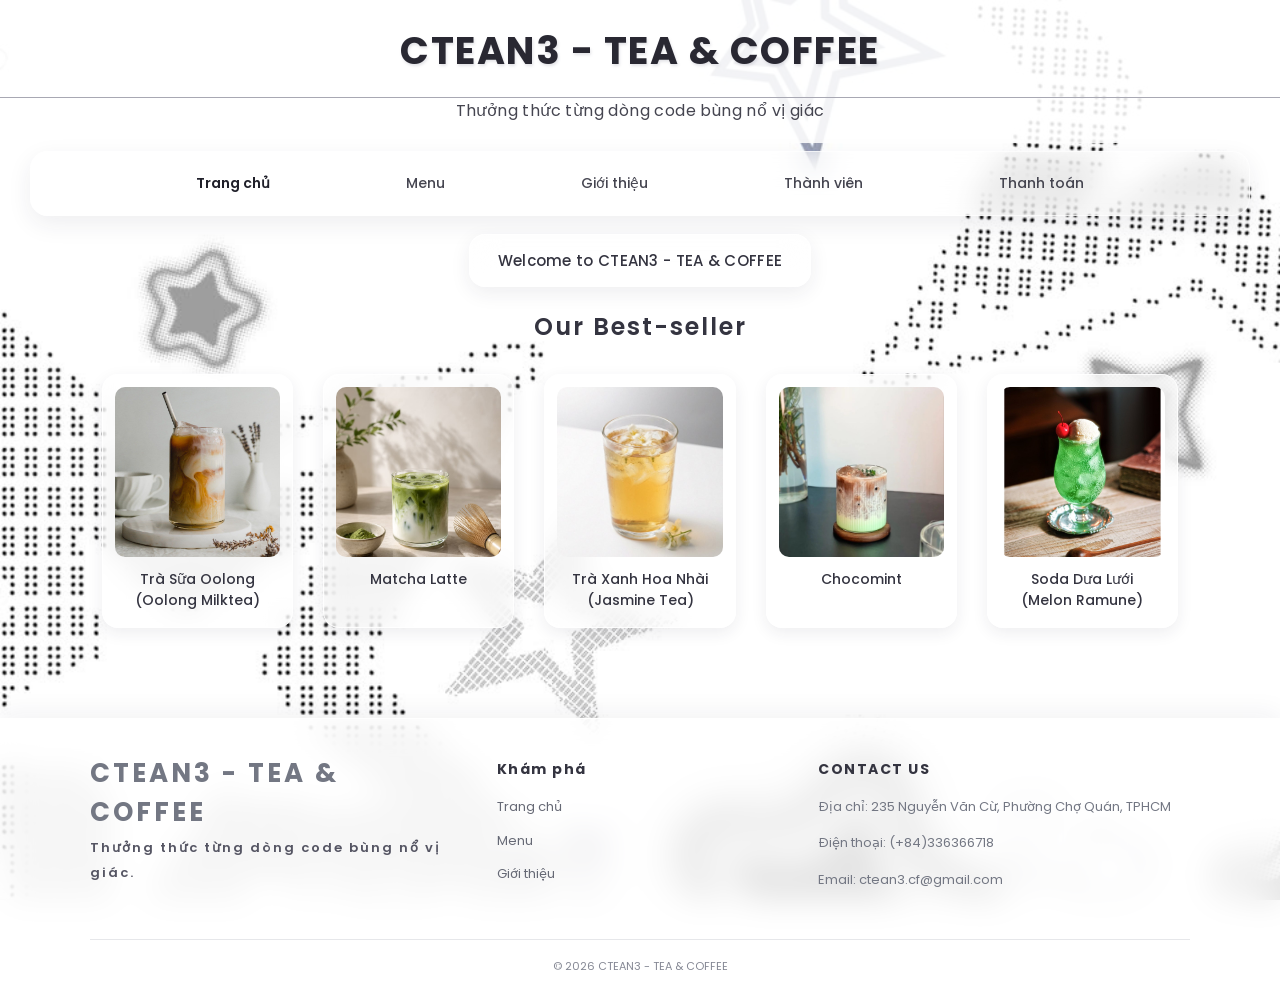
<file: index.html>
<!DOCTYPE html>
<html lang="vi">
<head>
    <meta charset="UTF-8">
	<meta name="viewport" content="width=device-width, initial-scale=1.0">
    <title>CTEAN3 - TEA & COFFEE</title>
	<link rel="preconnect" href="https://fonts.googleapis.com">
	<link rel="preconnect" href="https://fonts.gstatic.com" crossorigin>
	<link href="https://fonts.googleapis.com/css2?family=Poppins:wght@400;500;600;700&display=swap" rel="stylesheet">
    <link rel="stylesheet" href="style.css">
</head>
<body>

    <h1 class="logo">CTEAN3 - TEA & COFFEE</h1>
    <h2>Thưởng thức từng dòng code bùng nổ vị giác</h2>
 <nav class="navbar">
        <a href="index.html" class="active">Trang chủ</a>
        <a href="menu.html">Menu</a>
        <a href="gioithieu.html">Giới thiệu</a>
        <a href="thanhvien.html">Thành viên</a>
        <a href="thanhtoan.html">Thanh toán</a>
    </nav>
    <p class="welcome">Welcome to CTEAN3 - TEA & COFFEE</p>

   <h2 class="section-title">Our Best-seller</h2>

<div class="product-list">

    <div class="product-card">
        <img src="oolong.jpg" alt="Trà Sữa Oolong (Oolong Milk Tea)">
        <h3>Trà Sữa Oolong <br>(Oolong Milktea)</br></h3>
    </div>
	
	<div class="product-card">
    <img class="matcha-img" src="matcha.jpg" alt="Matcha Latte">
    <h3>Matcha Latte</h3>
	</div>

    <div class="product-card">
        <img src="hoanhai.jpg" alt="Trà Xanh Hoa Nhài (Jasmine Tea)">
        <h3>Trà Xanh Hoa Nhài <br>(Jasmine Tea)</br></h3>
    </div>
	
	<div class="product-card">
        <img src="chocomint.jpg" alt="Chocomint">
        <h3>Chocomint</h3>
    </div>
	
	<div class="product-card">
        <img src="ramune.jpg" alt="Soda Dưa Lưới (Melon Ramune)">
        <h3>Soda Dưa Lưới<br>(Melon Ramune)</br></h3>
    </div>
</div>

<footer class="footer">
    <div class="footer-content">

        <div class="footer-brand">
            <h2>CTEAN3 - TEA & COFFEE</h2>
            <p>Thưởng thức từng dòng code bùng nổ vị giác.</p>
        </div>

        <div class="footer-links">
            <h3>Khám phá</h3>
            <a href="index.html">Trang chủ</a>
            <a href="menu.html">Menu</a>
            <a href="gioithieu.html">Giới thiệu</a>
        </div>

        <div class="footer-contact">
            <h3>CONTACT US</h3>
            <p>Địa chỉ: 235 Nguyễn Văn Cừ, Phường Chợ Quán, TPHCM</p>
            <p>Điện thoại: (+84)336366718</p>
            <p>Email: ctean3.cf@gmail.com</p>
        </div>

    </div>

    <div class="footer-bottom">
        © 2026 CTEAN3 - TEA & COFFEE
    </div>
</footer>
</body>
</html>
</file>
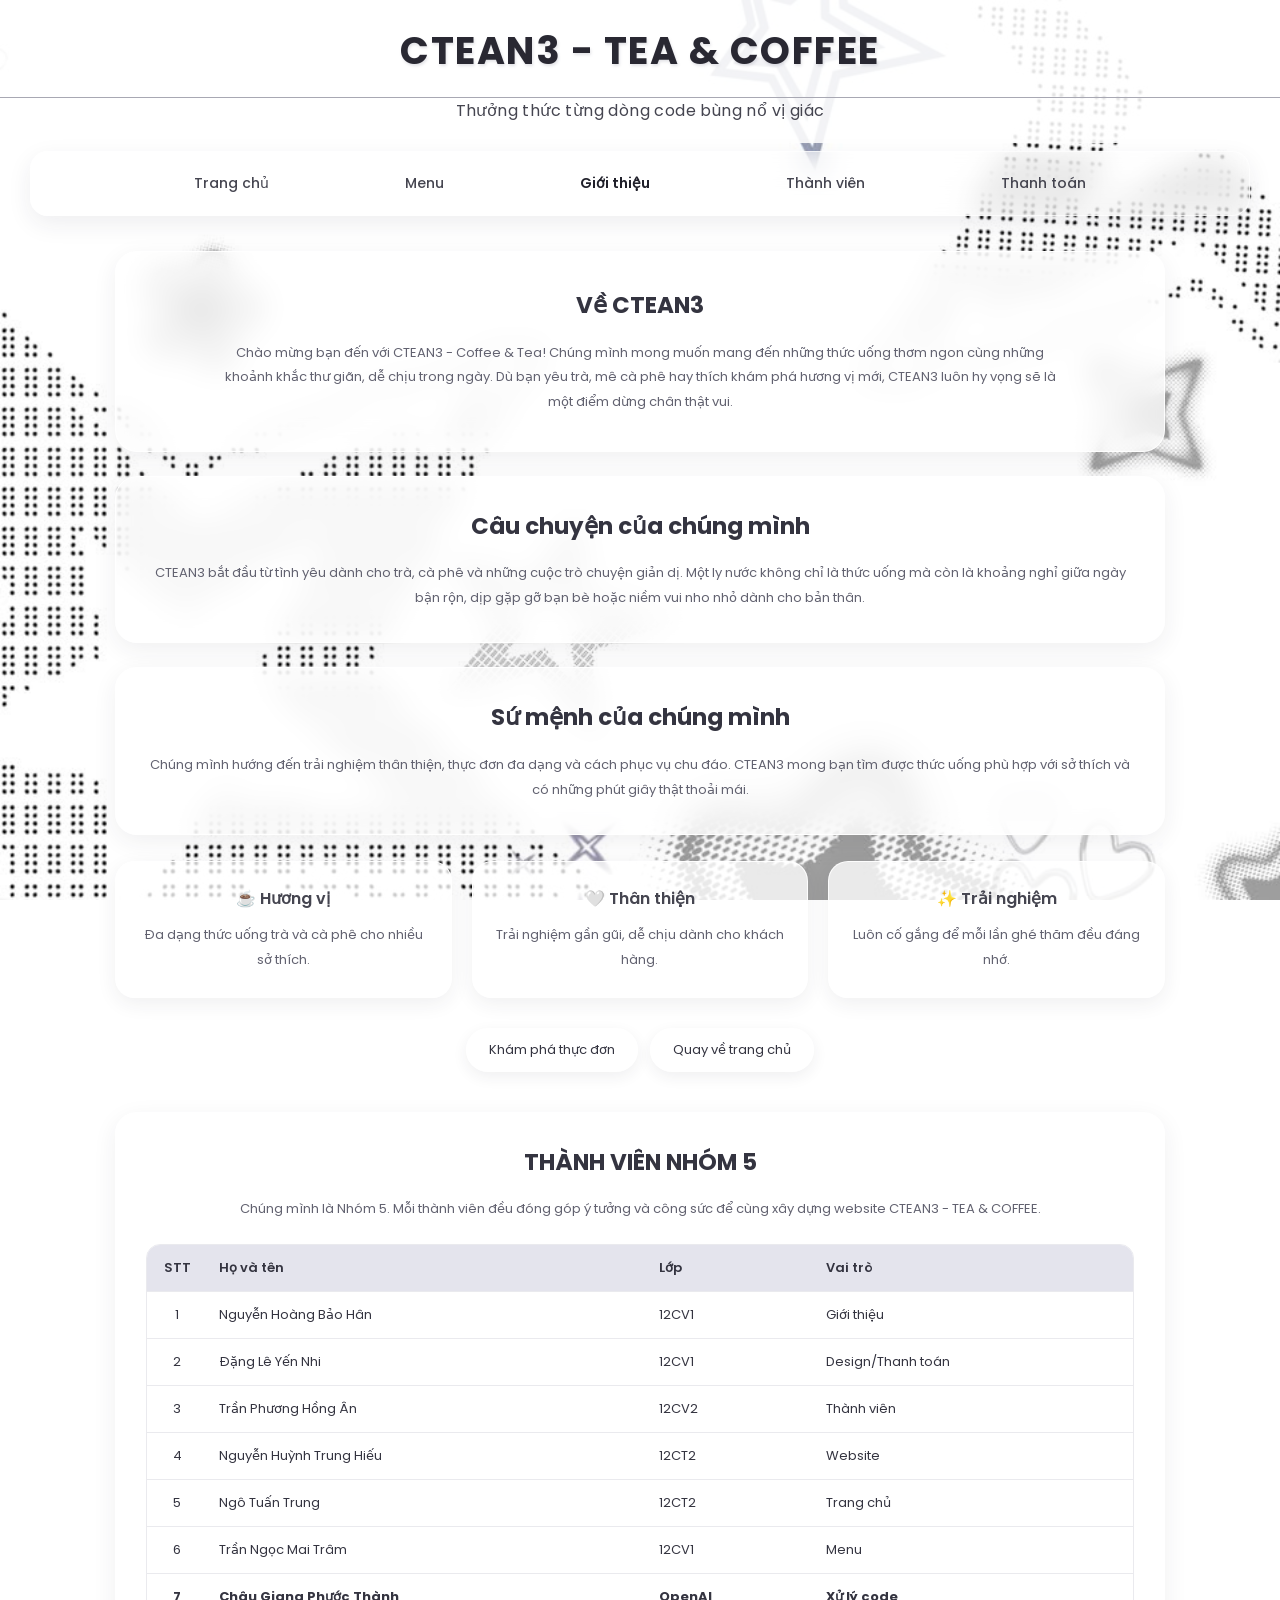
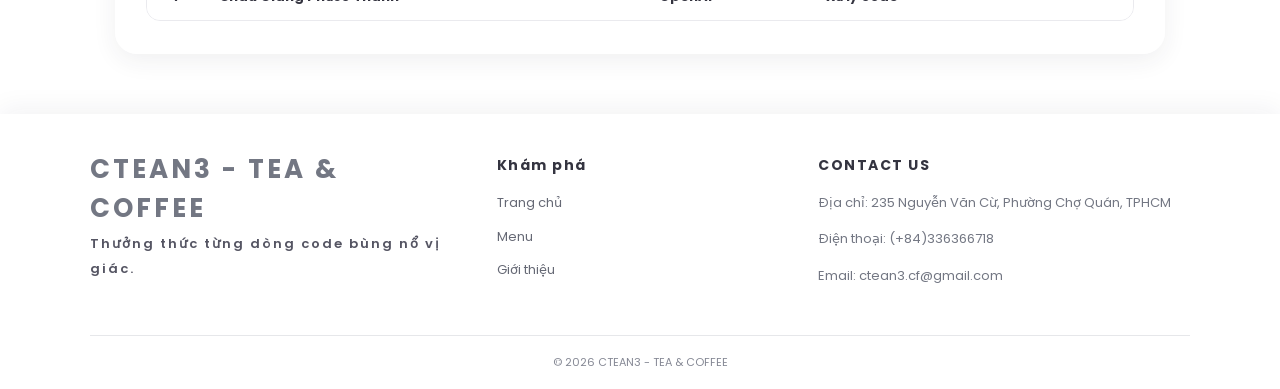
<file: gioithieu.html>
<!DOCTYPE html>
<html lang="vi">
<head>
    <meta charset="UTF-8">
	<meta name="viewport" content="width=device-width, initial-scale=1.0">
    <meta name="viewport" content="width=device-width, initial-scale=1.0">

    <title>Giới thiệu - CTEAN3 TEA & COFFEE</title>

    <link rel="preconnect" href="https://fonts.googleapis.com">
    <link rel="preconnect" href="https://fonts.gstatic.com" crossorigin>
    <link href="https://fonts.googleapis.com/css2?family=Poppins:wght@400;500;600;700&display=swap" rel="stylesheet">

    <link rel="stylesheet" href="style.css">

    <style>
        /* ===== CHỈNH NỘI DUNG GIỚI THIỆU ===== */

        .about-container {
            width: 88%;
            max-width: 1050px;
            margin: 35px auto 45px;
            font-family: "Poppins", sans-serif;
        }

        .about-container .about-hero,
        .about-container .about-card {
            box-sizing: border-box;
            width: 100%;
            margin: 0 0 24px;
            padding: 32px 30px;

            background: rgba(255, 255, 255, 0.78);
            backdrop-filter: blur(14px);
            -webkit-backdrop-filter: blur(14px);

            border: 1px solid rgba(255, 255, 255, 0.9);
            border-radius: 22px;
            box-shadow: 0 7px 24px rgba(40, 40, 60, 0.07);
        }

        .about-container .about-hero {
            padding: 36px 35px;
            text-align: center;
        }

        .about-container .about-hero h2,
        .about-container .about-card h2 {
            margin: 0 0 18px;
            padding: 0;
            background: transparent;
            border: none;
            box-shadow: none;

            color: #343440;
            font-family: "Poppins", sans-serif;
            font-size: 23px;
            font-weight: 700;
            line-height: 1.5;
            letter-spacing: normal;
            text-align: center;
        }

        .about-container .about-hero p,
        .about-container .about-card > p {
            margin: 0;
            padding: 0;
            background: transparent;
            border: none;
            box-shadow: none;

            color: #626270;
            font-family: "Poppins", sans-serif;
            font-size: 13px;
            font-weight: 400;
            line-height: 1.9;
            text-align: center;
        }

        .about-container .about-hero p {
            max-width: 850px;
            margin: 0 auto;
        }

        /* ===== BA GIÁ TRỊ ===== */

        .about-container .about-values {
            display: grid;
            grid-template-columns: repeat(3, minmax(0, 1fr));
            gap: 20px;
            margin: 26px 0;
        }

        .about-container .about-value {
            box-sizing: border-box;
            padding: 24px 20px;
            text-align: center;

            background: rgba(255, 255, 255, 0.78);
            border: 1px solid rgba(255, 255, 255, 0.9);
            border-radius: 20px;
            box-shadow: 0 6px 20px rgba(40, 40, 60, 0.07);

            transition: transform 0.25s ease;
        }

        .about-container .about-value:hover {
            transform: scale(1.03);
        }

        .about-container .about-value h3 {
            margin: 0 0 12px;
            padding: 0;
            background: transparent;
            color: #454550;
            font-family: "Poppins", sans-serif;
            font-size: 16px;
            font-weight: 600;
        }

        .about-container .about-value p {
            margin: 0;
            color: #626270;
            font-size: 13px;
            line-height: 1.9;
            text-align: center;
        }

        /* ===== CÁC NÚT LIÊN KẾT ===== */

        .about-container .about-links {
            display: flex;
            justify-content: center;
            flex-wrap: wrap;
            gap: 12px;
            margin: 30px 0 40px;
        }

        .about-container .about-links a {
            display: inline-block;
            padding: 11px 22px;

            background: rgba(255, 255, 255, 0.7);
            border: 1px solid rgba(255, 255, 255, 0.9);
            border-radius: 25px;
            box-shadow: 0 5px 15px rgba(40, 40, 60, 0.07);

            color: #343440;
            font-family: "Poppins", sans-serif;
            font-size: 13px;
            text-decoration: none;

            transition: 0.25s ease;
        }

        .about-container .about-links a:hover {
            background: #e5e5ed;
            transform: translateY(-2px);
        }

        /* ===== BẢNG THÀNH VIÊN ===== */

        .about-container .team-section {
            margin-top: 25px;
        }

        .about-container .team-intro {
            margin: 0 0 22px !important;
            text-align: center;
        }

        .about-container .team-table-wrapper {
            width: 100%;
            overflow-x: auto;
            border: 1px solid rgba(150, 150, 170, 0.2);
            border-radius: 14px;
        }

        .about-container .team-table {
            width: 100%;
            border-collapse: collapse;
            background: rgba(255, 255, 255, 0.78);
            color: #343440;
            font-family: "Poppins", sans-serif;
            font-size: 13px;
        }

        .about-container .team-table th,
        .about-container .team-table td {
            padding: 13px 12px;
            border-bottom: 1px solid rgba(140, 140, 160, 0.18);
            text-align: left;
        }

        .about-container .team-table th {
            background: rgba(225, 225, 235, 0.9);
            color: #343440;
            font-weight: 600;
            white-space: nowrap;
        }

        .about-container .team-table th:first-child,
        .about-container .team-table td:first-child {
            width: 60px;
            text-align: center;
        }

        .about-container .team-table tbody tr:hover {
            background: rgba(225, 225, 240, 0.65);
        }

        .about-container .team-table tbody tr:last-child td {
            border-bottom: none;
        }

        /* ===== NÚT CUỘN LÊN ĐẦU TRANG ===== */

        #backToTop {
            position: fixed;
            right: 28px;
            bottom: 28px;
            z-index: 999;

            display: flex;
            align-items: center;
            justify-content: center;
            width: 48px;
            height: 48px;
            padding: 0;

            border: 1px solid rgba(255, 255, 255, 0.9);
            border-radius: 50%;
            background: rgba(225, 228, 235, 0.88);
            backdrop-filter: blur(10px);
            -webkit-backdrop-filter: blur(10px);

            color: #555967;
            font-family: "Poppins", sans-serif;
            font-size: 25px;
            cursor: pointer;
            box-shadow: 0 5px 18px rgba(80, 85, 100, 0.18);

            opacity: 0;
            visibility: hidden;
            pointer-events: none;
            transform: translateY(10px);
            transition: 0.3s ease;
        }

        #backToTop.show {
            opacity: 1;
            visibility: visible;
            pointer-events: auto;
            transform: translateY(0);
        }

        #backToTop:hover {
            background: #d1d5df;
        }

        /* ===== RESPONSIVE ===== */

        @media (max-width: 768px) {
            .about-container {
                width: 92%;
                margin-top: 25px;
            }

            .about-container .about-values {
                grid-template-columns: 1fr;
                gap: 14px;
            }

            .about-container .about-hero,
            .about-container .about-card {
                padding: 25px 18px;
            }

            .about-container .about-hero h2,
            .about-container .about-card h2 {
                font-size: 20px;
            }

            .about-container .team-table {
                min-width: 530px;
            }

            #backToTop {
                right: 18px;
                bottom: 18px;
                width: 44px;
                height: 44px;
            }
        }
    </style>
</head>

<body id="top">

    <!-- HEADER GIỐNG TRANG CHỦ -->
    <h1 class="logo">CTEAN3 - TEA &amp; COFFEE</h1>

    <h2>Thưởng thức từng dòng code bùng nổ vị giác</h2>

    <!-- NAVBAR DÙNG CSS CHUNG TỪ style.css -->
    <nav class="navbar">
        <a href="index.html">Trang chủ</a>
        <a href="menu.html">Menu</a>
        <a href="gioithieu.html" class="active">Giới thiệu</a>
        <a href="thanhvien.html">Thành viên</a>
        <a href="thanhtoan.html">Thanh toán</a>
    </nav>

    <!-- NỘI DUNG GIỚI THIỆU -->
    <main class="about-container">

        <section class="about-hero">
            <h2>Về CTEAN3</h2>
            <p>
                Chào mừng bạn đến với CTEAN3 - Coffee &amp; Tea!
                Chúng mình mong muốn mang đến những thức uống thơm ngon
                cùng những khoảnh khắc thư giãn, dễ chịu trong ngày.
                Dù bạn yêu trà, mê cà phê hay thích khám phá hương vị mới,
                CTEAN3 luôn hy vọng sẽ là một điểm dừng chân thật vui.
            </p>
        </section>

        <section class="about-card">
            <h2>Câu chuyện của chúng mình</h2>
            <p>
                CTEAN3 bắt đầu từ tình yêu dành cho trà, cà phê và
                những cuộc trò chuyện giản dị. Một ly nước không chỉ
                là thức uống mà còn là khoảng nghỉ giữa ngày bận rộn,
                dịp gặp gỡ bạn bè hoặc niềm vui nho nhỏ dành cho bản thân.
            </p>
        </section>

        <section class="about-card">
            <h2>Sứ mệnh của chúng mình</h2>
            <p>
                Chúng mình hướng đến trải nghiệm thân thiện, thực đơn
                đa dạng và cách phục vụ chu đáo. CTEAN3 mong bạn tìm được
                thức uống phù hợp với sở thích và có những phút giây
                thật thoải mái.
            </p>
        </section>

        <section class="about-values">
            <article class="about-value">
                <h3>☕ Hương vị</h3>
                <p>Đa dạng thức uống trà và cà phê cho nhiều sở thích.</p>
            </article>

            <article class="about-value">
                <h3>🤍 Thân thiện</h3>
                <p>Trải nghiệm gần gũi, dễ chịu dành cho khách hàng.</p>
            </article>

            <article class="about-value">
                <h3>✨ Trải nghiệm</h3>
                <p>Luôn cố gắng để mỗi lần ghé thăm đều đáng nhớ.</p>
            </article>
        </section>

        <div class="about-links">
            <a href="menu.html">Khám phá thực đơn</a>
            <a href="index.html">Quay về trang chủ</a>
        </div>

        <!-- THÀNH VIÊN NHÓM 5 -->
        <section class="about-card team-section">
            <h2>THÀNH VIÊN NHÓM 5</h2>

            <p class="team-intro">
                Chúng mình là Nhóm 5. Mỗi thành viên đều đóng góp
                ý tưởng và công sức để cùng xây dựng website
                CTEAN3 - TEA & COFFEE.
            </p>

            <div class="team-table-wrapper">
                <table class="team-table">
                    <thead>
                        <tr>
                            <th>STT</th>
                            <th>Họ và tên</th>
                            <th>Lớp</th>
                            <th>Vai trò</th>
                        </tr>
                    </thead>

                    <tbody>
                        <tr>
                            <td>1</td>
                            <td>Nguyễn Hoàng Bảo Hân</td>
                            <td>12CV1</td>
                            <td>Giới thiệu</td>
                        </tr>

                        <tr>
                            <td>2</td>
                            <td>Đặng Lê Yến Nhi</td>
                            <td>12CV1</td>
                            <td>Design/Thanh toán</td>
                        </tr>

                        <tr>
                            <td>3</td>
                            <td>Trần Phương Hồng Ân</td>
                            <td>12CV2</td>
                            <td>Thành viên</td>
                        </tr>

                        <tr>
                            <td>4</td>
                            <td>Nguyễn Huỳnh Trung Hiếu</td>
                            <td>12CT2</td>
                            <td>Website</td>
                        </tr>

                        <tr>
                            <td>5</td>
                            <td>Ngô Tuấn Trung</td>
                            <td>12CT2</td>
                            <td>Trang chủ</td>
                        </tr>

                        <tr>
                            <td>6</td>
                            <td>Trần Ngọc Mai Trâm</td>
                            <td>12CV1</td>
                            <td>Menu</td>
                        </tr>
						
						  <tr>
                            <td><b>7</b></td>
                            <td><b>Châu Giang Phước Thành</b></td>
                            <td><b>OpenAI</b></td>
                            <td><b>Xử lý code</b></td>
                        </tr>
                    </tbody>
                </table>
            </div>
        </section>

    </main>

    <!-- FOOTER DÙNG CLASS CHUNG CỦA WEBSITE -->
    <footer class="footer">
        <div class="footer-content">

            <div class="footer-brand">
                <h2>CTEAN3 - TEA &amp; COFFEE</h2>
                <p>Thưởng thức từng dòng code bùng nổ vị giác.</p>
            </div>

            <div class="footer-links">
                <h3>Khám phá</h3>
                <a href="index.html">Trang chủ</a>
                <a href="menu.html">Menu</a>
                <a href="gioithieu.html">Giới thiệu</a>
            </div>

            <div class="footer-contact">
                <h3>CONTACT US</h3>
                <p>Địa chỉ: 235 Nguyễn Văn Cừ, Phường Chợ Quán, TPHCM</p>
                <p>Điện thoại: (+84)336366718</p>
                <p>Email: ctean3.cf@gmail.com</p>
            </div>

        </div>

        <div class="footer-bottom">
            © 2026 CTEAN3 - TEA &amp; COFFEE
        </div>
    </footer>

    <!-- NÚT CUỘN LÊN ĐẦU TRANG -->
    <button type="button" id="backToTop"
        aria-label="Cuộn lên đầu trang"
        title="Cuộn lên đầu trang">↑</button>

    <script>
        const backToTop = document.getElementById("backToTop");

        window.addEventListener("scroll", function () {
            if (window.scrollY > 300) {
                backToTop.classList.add("show");
            } else {
                backToTop.classList.remove("show");
            }
        });

        backToTop.addEventListener("click", function () {
            window.scrollTo({
                top: 0,
                behavior: "smooth"
            });
        });
    </script>

</body>
</html>
</file>
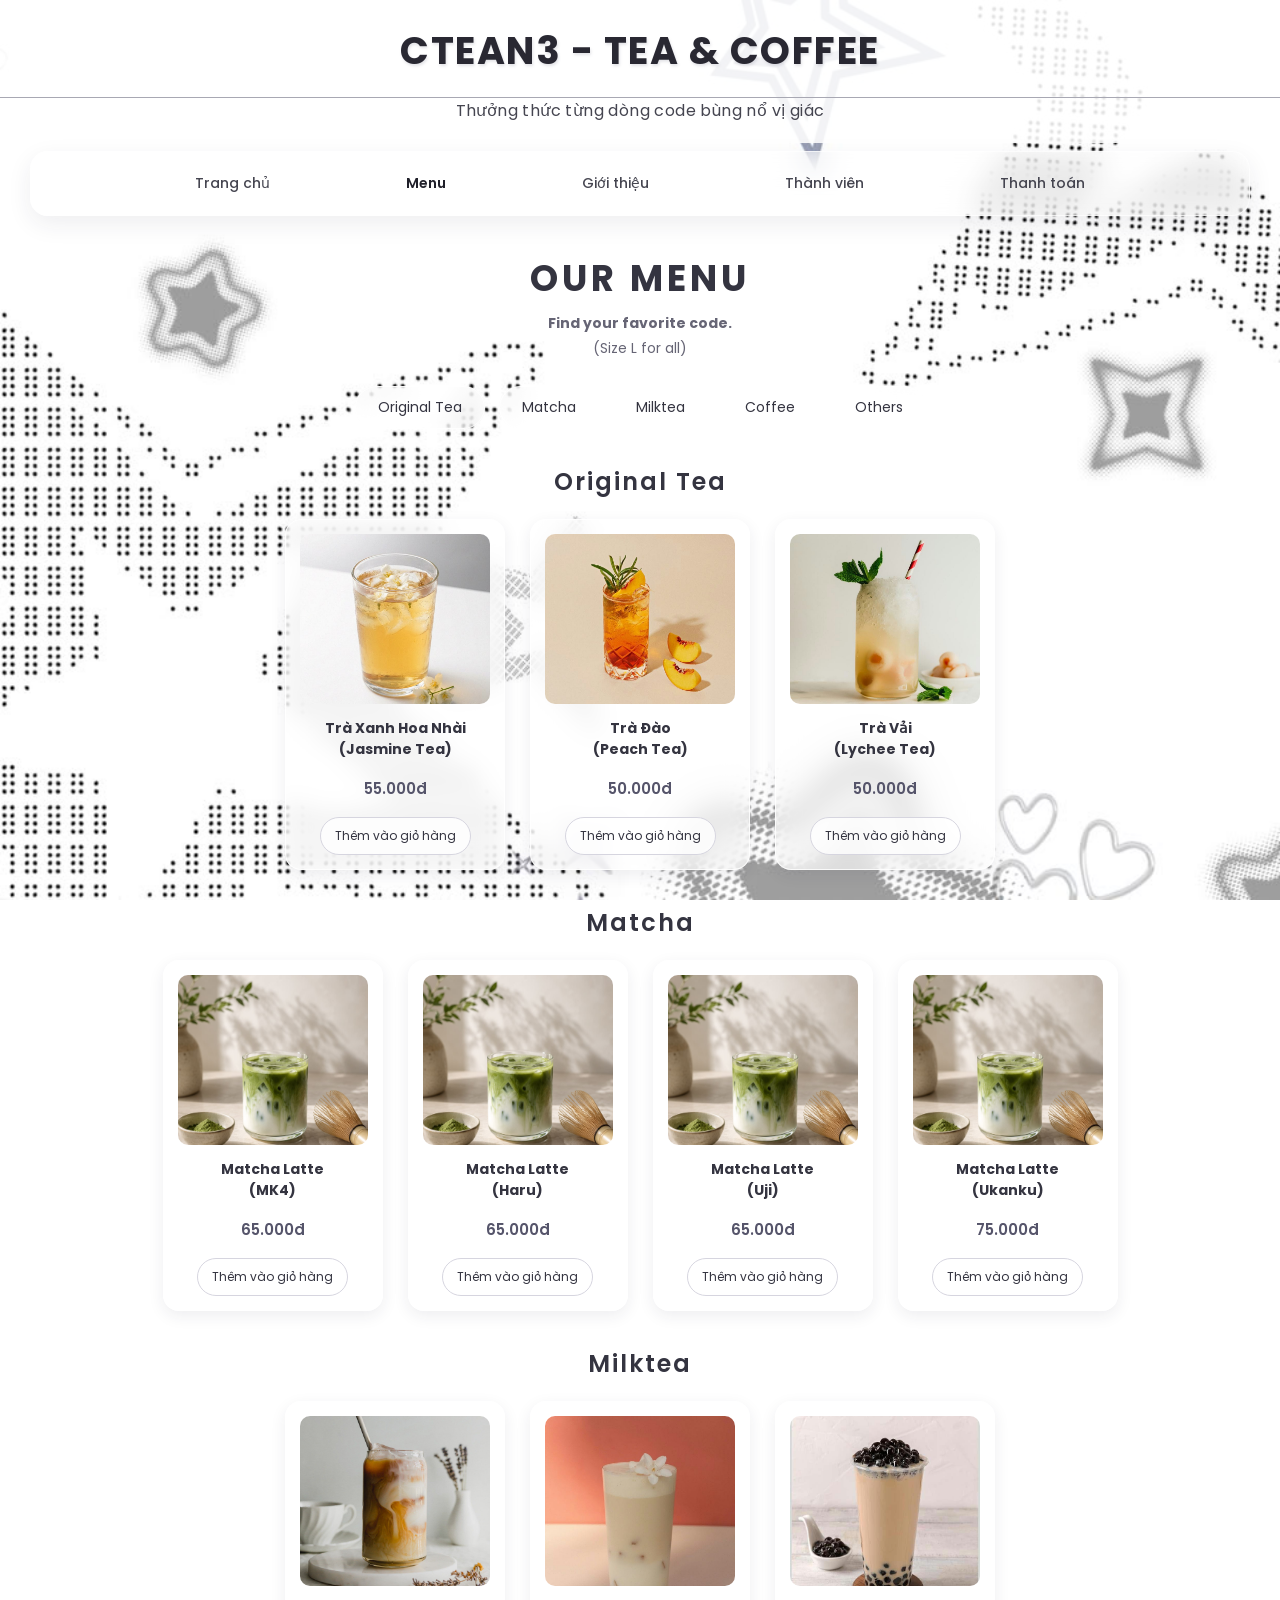
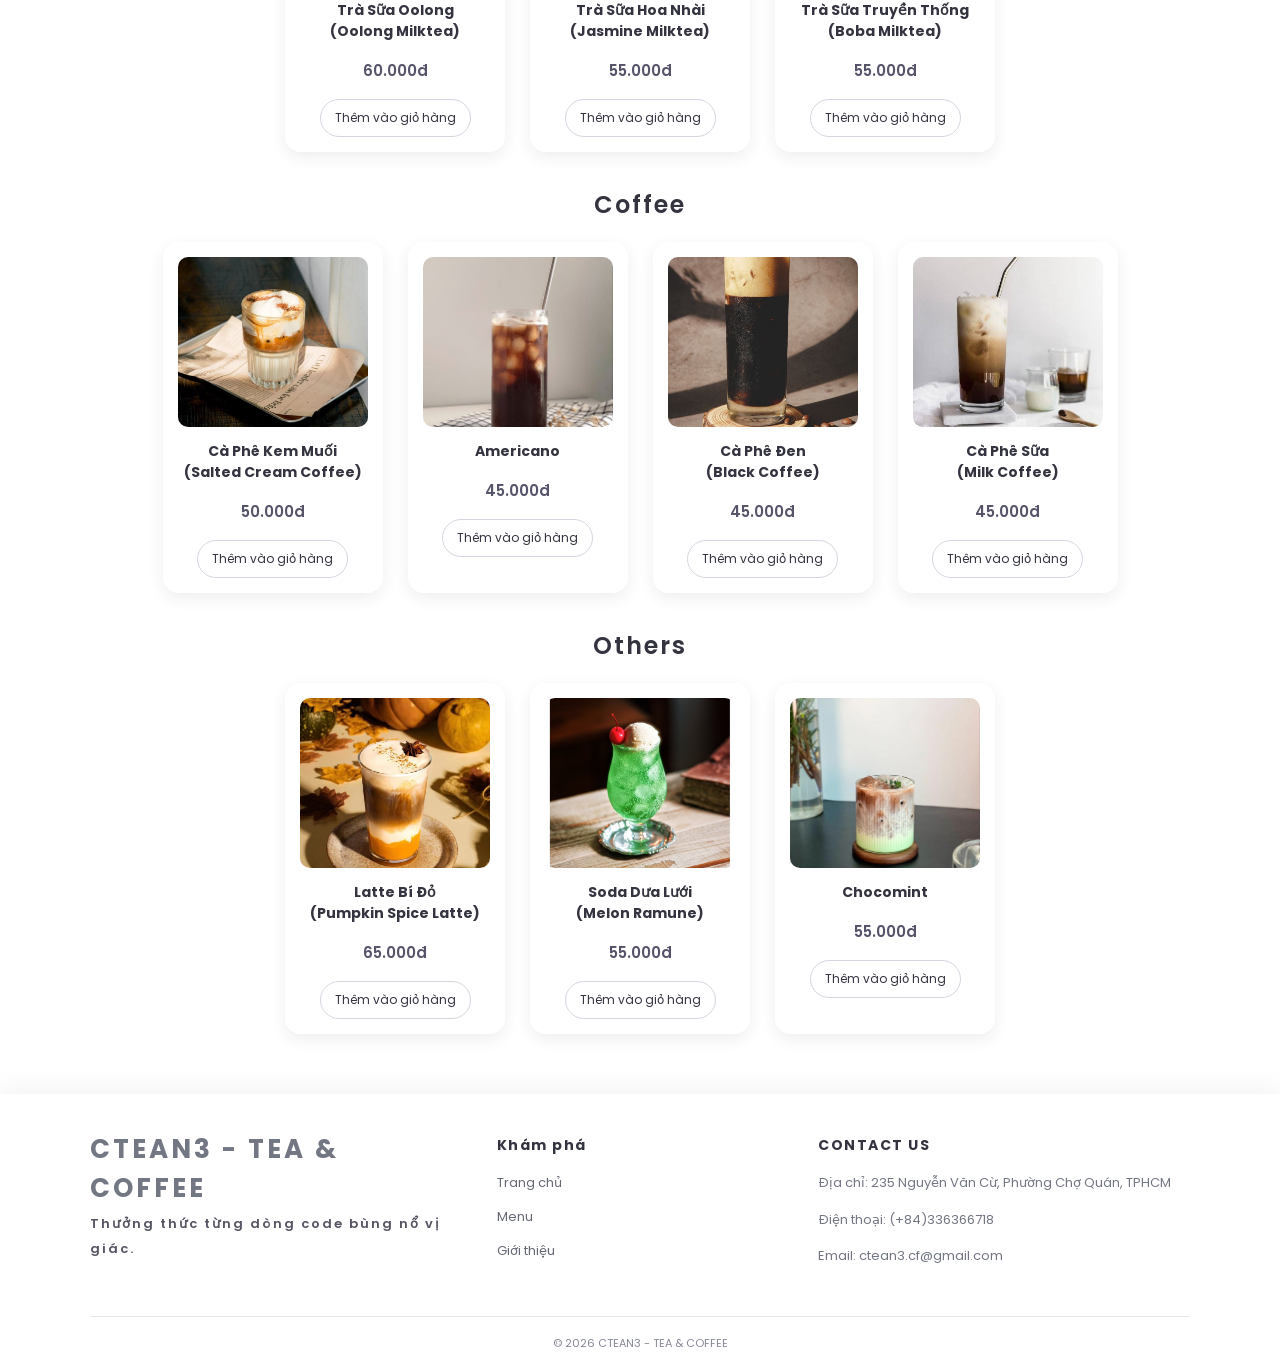
<file: menu.html>
<!DOCTYPE html>
<html lang="vi">
<head>
    <meta charset="UTF-8">
	<meta name="viewport" content="width=device-width, initial-scale=1.0">
    <title>Menu - CTEAN3</title>

    <link rel="preconnect" href="https://fonts.googleapis.com">
    <link rel="preconnect" href="https://fonts.gstatic.com" crossorigin>
    <link href="https://fonts.googleapis.com/css2?family=Poppins:wght@400;500;600;700&display=swap" rel="stylesheet">

    <link rel="stylesheet" href="style.css">
</head>
<body>
   <h1 class="logo">CTEAN3 - TEA & COFFEE</h1>

    <h2>Thưởng thức từng dòng code bùng nổ vị giác</h2>

    <nav class="navbar">
        <a href="index.html">Trang chủ</a>
        <a href="menu.html" class="active">Menu</a>
        <a href="gioithieu.html">Giới thiệu</a>
        <a href="thanhvien.html">Thành viên</a>
        <a href="thanhtoan.html">Thanh toán</a>
    </nav>
	<main class="menu-container">

        <h2 class="menu-title">OUR MENU</h2>
        <p class="menu-subtitle"><b>Find your favorite code.</b><br>(Size L for all)</br></p>

        <div class="menu-categories">
            <a href="#original-tea">Original Tea</a>
            <a href="#matcha">Matcha</a>
            <a href="#milk-tea">Milktea</a>
            <a href="#coffee">Coffee</a>
			<a href="#others">Others</a>
        </div>

        <section id="original-tea" class="menu-section">
            <h2 class="section-title">Original Tea</h2>

            <div class="menu-product-list">

                <div class="menu-product-card">
                    <img src="hoanhai.jpg" alt="Trà Xanh Hoa Nhài (Jasmine Tea)">
                    <h3>Trà Xanh Hoa Nhài<br>(Jasmine Tea)</br></h3>
                    <p>55.000đ</p>
                    <button type="button">Thêm vào giỏ hàng</button>
                </div>
				
				<div class="menu-product-card">
    <img src="tradao.jpg" alt="Trà Đào (Peach Tea)">
    <h3>Trà Đào<br>(Peach Tea)</br></h3>
    <p>50.000đ</p>
    <button type="button">Thêm vào giỏ hàng</button>
</div>

<div class="menu-product-card">
    <img src="travai.jpg" alt="Trà Vải (Lychee Tea)">
    <h3>Trà Vải<br>(Lychee Tea)</br></h3>
    <p>50.000đ</p>
    <button type="button">Thêm vào giỏ hàng</button>
</div>
            </div>
        </section>
		 <section id="matcha" class="menu-section">
            <h2 class="section-title">Matcha</h2>
			
			<div class="menu-product-list">

                <div class="menu-product-card">
                   <img class="matcha-img" src="matcha.jpg" alt="Matcha Latte">
                    <h3>Matcha Latte<br>(MK4)</br></h3>
                    <p>65.000đ</p>
                    <button type="button">Thêm vào giỏ hàng</button>
                </div>
				
				<div class="menu-product-card">
                   <img class="matcha-img" src="matcha.jpg" alt="Matcha Latte">
                    <h3>Matcha Latte<br>(Haru)</br></h3>
                    <p>65.000đ</p>
                    <button type="button">Thêm vào giỏ hàng</button>
                </div>
				
				<div class="menu-product-card">
                   <img class="matcha-img" src="matcha.jpg" alt="Matcha Latte">
                    <h3>Matcha Latte<br>(Uji)</br></h3>
                    <p>65.000đ</p>
                    <button type="button">Thêm vào giỏ hàng</button>
                </div>
				
				<div class="menu-product-card">
                    <img class="matcha-img" src="matcha.jpg" alt="Matcha Latte">
                    <h3>Matcha Latte<br>(Ukanku)</br></h3>
                    <p>75.000đ</p>
                    <button type="button">Thêm vào giỏ hàng</button>
                </div>
			</div>
        </section>
		<section id="milk-tea" class="menu-section">
            <h2 class="section-title">Milktea</h2>
            <div class="menu-product-list">
                <div class="menu-product-card">
                    <img src="oolong.jpg" alt="Trà Sữa Oolong (Oolong Milktea)">
                    <h3>Trà Sữa Oolong<br>(Oolong Milktea)</br></h3>
                    <p>60.000đ</p>
                    <button type="button">Thêm vào giỏ hàng</button>
                </div>
				
				<div class="menu-product-card">
				<img src="suanhai.jpg" alt="Trà Sữa Hoa Nhài (Jasmine Milktea)">
				<h3>Trà Sữa Hoa Nhài<br>(Jasmine Milktea)</br></h3>
				<p>55.000đ</p>
    <button type="button">Thêm vào giỏ hàng</button>
</div>

<div class="menu-product-card">
    <img src="truyenthong.jpg" alt="Trà Sữa Truyền Thống (Boba Milktea)">
    <h3>Trà Sữa Truyền Thống<br>(Boba Milktea)</br></h3>
    <p>55.000đ</p>
    <button type="button">Thêm vào giỏ hàng</button>
</div>
            </div>
        </section>
		 <section id="coffee" class="menu-section">
            <h2 class="section-title">Coffee</h2>
            <div class="menu-product-list">
                <div class="menu-product-card">
                    <img src="cfmuoi.jpg" alt="Cà Phê Kem Muối (Salted Cream Coffee)">
                    <h3>Cà Phê Kem Muối<br>(Salted Cream Coffee)</br></h3>
                    <p>50.000đ</p>
                    <button type="button">Thêm vào giỏ hàng</button>
                </div>
				<div class="menu-product-card">
                    <img src="americano.jpg" alt="Americano (Americano)">
                    <h3>Americano</h3>
                    <p>45.000đ</p>
                    <button type="button">Thêm vào giỏ hàng</button>
                </div>
				
<div class="menu-product-card">
    <img src="cfden.jpg" alt="Cà Phê Đen (Black Coffee)">
    <h3>Cà Phê Đen<br>(Black Coffee)</br></h3>
    <p>45.000đ</p>
    <button type="button">Thêm vào giỏ hàng</button>
</div>

<div class="menu-product-card">
    <img src="cfsua.jpg" alt="Cà Phê Sữa (Milk Coffee)">
    <h3>Cà Phê Sữa<br>(Milk Coffee)</br></h3>
    <p>45.000đ</p>
    <button type="button">Thêm vào giỏ hàng</button>
</div>

            </div>
        </section>
		<section id="others" class="menu-section">
            <h2 class="section-title">Others</h2>
            <div class="menu-product-list">
                <div class="menu-product-card">
                    <img src="pumpkin.jpg" alt="Latte Bí Đỏ (Pumpkin Spice Latte)">
                    <h3>Latte Bí Đỏ<br>(Pumpkin Spice Latte)</br></h3>
                    <p>65.000đ</p>
                    <button type="button">Thêm vào giỏ hàng</button>
                </div>
				
				<div class="menu-product-card">
                    <img src="ramune.jpg" alt="Soda Dưa Lưới (Melon Ramune)">
                    <h3>Soda Dưa Lưới<br>(Melon Ramune)</br></h3>
                    <p>55.000đ</p>
                    <button type="button">Thêm vào giỏ hàng</button>
                </div>
				<div class="menu-product-card">
                    <img src="chocomint.jpg" alt="Chocomint">
                    <h3>Chocomint</br></h3>
                    <p>55.000đ</p>
                    <button type="button">Thêm vào giỏ hàng</button>
                </div>
            </div>
        </section>
    </main>

<!-- FOOTER -->
<footer class="footer">
    <div class="footer-content">

        <div class="footer-brand">
            <h2>CTEAN3 - TEA & COFFEE</h2>
            <p>Thưởng thức từng dòng code bùng nổ vị giác.</p>
        </div>

        <div class="footer-links">
            <h3>Khám phá</h3>
            <a href="index.html">Trang chủ</a>
            <a href="menu.html">Menu</a>
            <a href="gioithieu.html">Giới thiệu</a>
        </div>

        <div class="footer-contact">
            <h3>CONTACT US</h3>
            <p>Địa chỉ: 235 Nguyễn Văn Cừ, Phường Chợ Quán, TPHCM</p>
            <p>Điện thoại: (+84)336366718</p>
            <p>Email: ctean3.cf@gmail.com</p>
        </div>

    </div>

    <div class="footer-bottom">
        © 2026 CTEAN3 - TEA & COFFEE
    </div>
</footer>

<!-- BACK TO TOP BUTTON -->
<button id="backToTop" title="Cuộn lên đầu trang"
        aria-label="Cuộn lên đầu trang">
    ↑
</button>

<script>
    const backToTop = document.getElementById("backToTop");

    window.addEventListener("scroll", function () {
        if (window.scrollY > 300) {
            backToTop.classList.add("show");
        } else {
            backToTop.classList.remove("show");
        }
    });

    backToTop.addEventListener("click", function () {
        window.scrollTo({
            top: 0,
            behavior: "smooth"
        });
    });
</script>
<script src="script.js"></script>
</body>
</html>
</file>
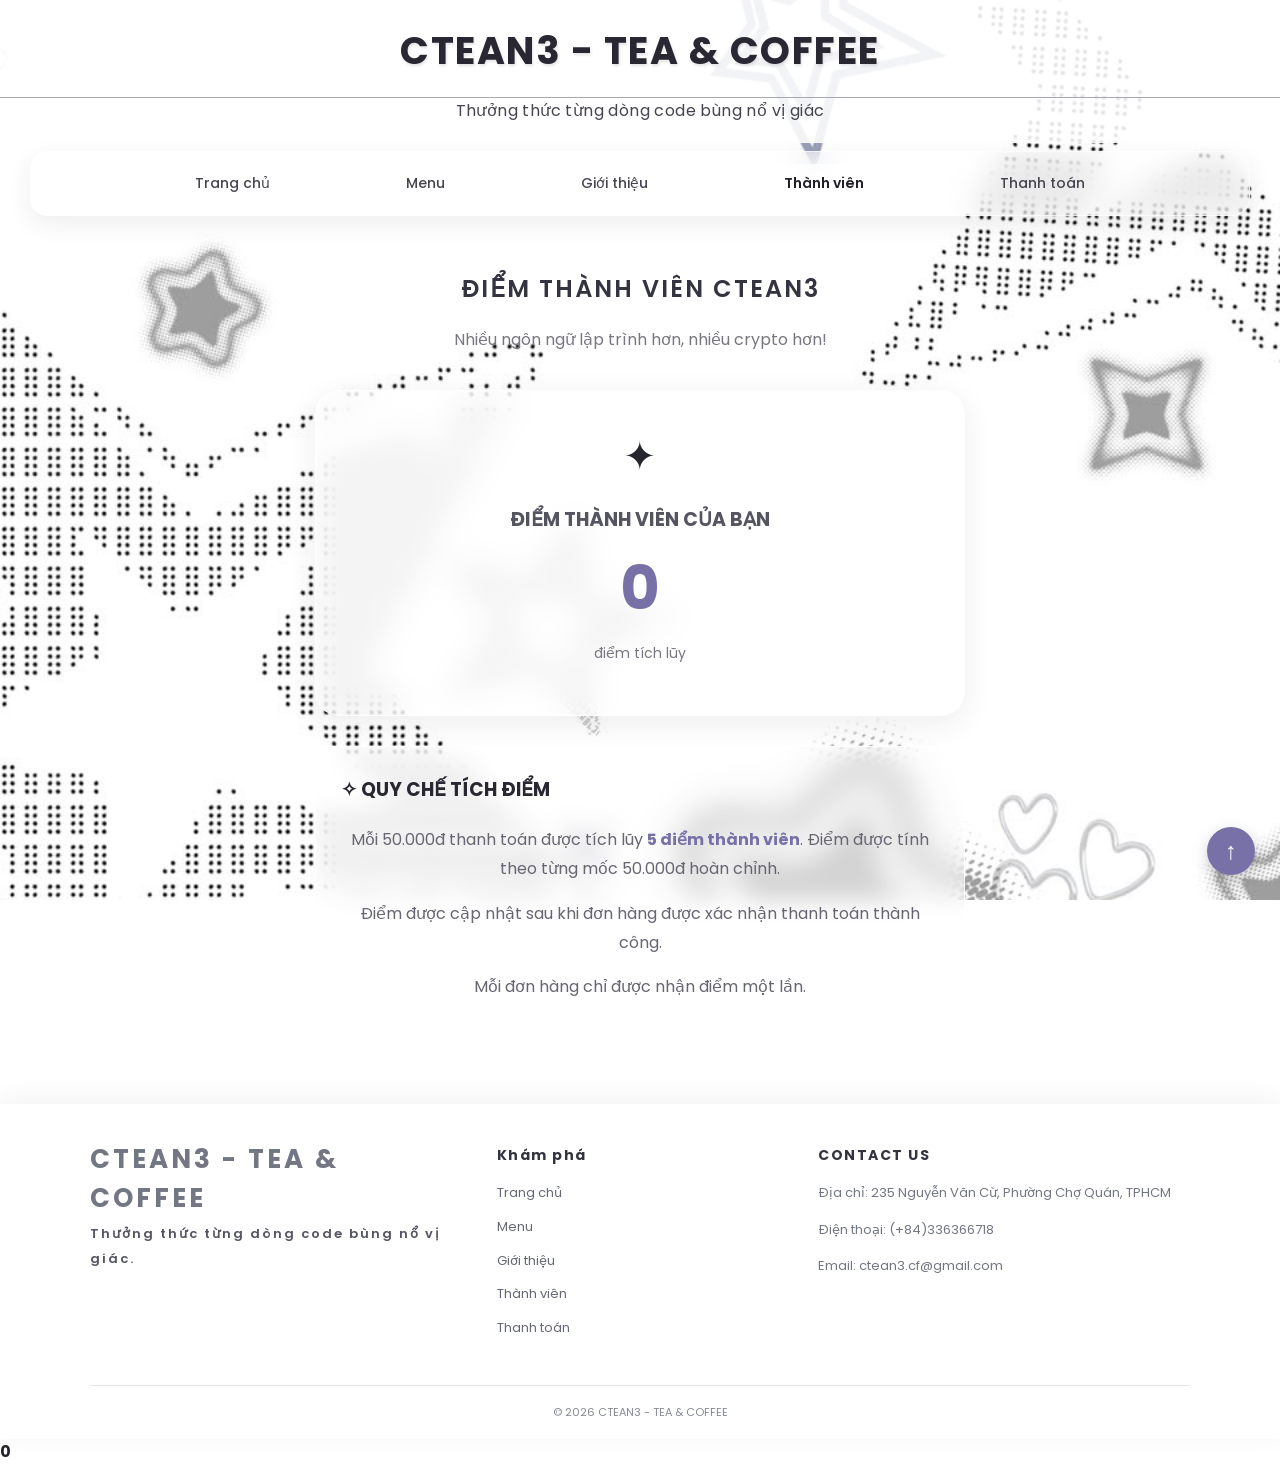
<file: thanhvien.html>
<!DOCTYPE html>
<html lang="vi">
<head>
    <meta charset="UTF-8">
	<meta name="viewport" content="width=device-width, initial-scale=1.0">
    <meta name="viewport" content="width=device-width, initial-scale=1.0">

    <title>CTEAN3 - Thành viên</title>

    <link rel="preconnect" href="https://fonts.googleapis.com">
    <link rel="preconnect" href="https://fonts.gstatic.com" crossorigin>
    <link href="https://fonts.googleapis.com/css2?family=Poppins:wght@400;500;600;700&display=swap" rel="stylesheet">

    <link rel="stylesheet" href="style.css">

    <style>
        .member-section {
            max-width: 1100px;
            margin: 55px auto;
            padding: 0 25px;
            text-align: center;
        }

        .member-section .section-title {
            margin-bottom: 20px;
        }

        .member-intro {
            color: #777681;
            margin-bottom: 35px;
        }

        .loyalty-box {
            max-width: 650px;
            margin: 0 auto 30px;
            padding: 35px 25px;
            border-radius: 25px;
            background: rgba(255, 255, 255, 0.65);
            backdrop-filter: blur(15px);
            -webkit-backdrop-filter: blur(15px);
            box-shadow: 0 8px 30px rgba(40, 40, 55, 0.08);
            border: 1px solid rgba(255, 255, 255, 0.8);
        }

        .loyalty-icon {
            font-size: 40px;
            margin-bottom: 12px;
        }

        .loyalty-box h3 {
            font-size: 19px;
            margin-bottom: 15px;
            color: #555461;
        }

        .loyalty-points {
            font-size: 60px;
            font-weight: 700;
            line-height: 1.3;
            color: #7771a8;
        }

        .loyalty-label {
            color: #777681;
            font-size: 14px;
        }

        .loyalty-note {
            max-width: 650px;
            margin: 0 auto;
            padding: 25px;
            text-align: left;
            line-height: 1.9;
            color: #666572;
            background: rgba(255, 255, 255, 0.55);
            backdrop-filter: blur(12px);
            -webkit-backdrop-filter: blur(12px);
            border: 1px solid rgba(255, 255, 255, 0.8);
            border-radius: 20px;
        }

        .loyalty-note h3 {
            margin-top: 0;
            color: #292832;
        }

        .loyalty-note strong {
            color: #7771a8;
        }

        .back-to-top {
            position: fixed;
            right: 25px;
            bottom: 25px;
            width: 48px;
            height: 48px;
            border: none;
            border-radius: 50%;
            background: #7771a8;
            color: white;
            font-size: 24px;
            cursor: pointer;
            box-shadow: 0 5px 15px rgba(40, 40, 55, 0.2);
            transition: transform 0.25s, background 0.25s;
            z-index: 1000;
        }

        .back-to-top:hover {
            background: #5f598f;
            transform: scale(1.08);
        }

        @media (max-width: 600px) {
            .member-section {
                margin: 35px auto;
                padding: 0 16px;
            }

            .loyalty-box {
                padding: 28px 16px;
            }

            .loyalty-points {
                font-size: 48px;
            }
        }
    </style>
</head>

<body>

    <!-- HEADER: giữ nguyên cấu trúc của CTEAN3 -->
    <h1 class="logo">CTEAN3 - TEA & COFFEE</h1>

    <h2>Thưởng thức từng dòng code bùng nổ vị giác</h2>

    <nav class="navbar">
        <a href="index.html">Trang chủ</a>
        <a href="menu.html">Menu</a>
        <a href="gioithieu.html">Giới thiệu</a>
        <a href="thanhvien.html" class="active">Thành viên</a>
        <a href="thanhtoan.html">Thanh toán</a>
    </nav>

    <!-- NỘI DUNG THÀNH VIÊN -->
    <main class="member-section">

        <h2 class="section-title">ĐIỂM THÀNH VIÊN CTEAN3</h2>

        <p class="member-intro">
            Nhiều ngôn ngữ lập trình hơn, nhiều crypto hơn!
        </p>

        <section class="loyalty-box">
            <div class="loyalty-icon">✦</div>

            <h3>ĐIỂM THÀNH VIÊN CỦA BẠN</h3>

            <div class="loyalty-points" id="loyalty-points">0</div>

            <p class="loyalty-label">điểm tích lũy</p>
        </section>

        <section class="loyalty-note">
            <h3>✧ QUY CHẾ TÍCH ĐIỂM</h3>

<p>
    Mỗi 50.000đ thanh toán được tích lũy
    <strong>5 điểm thành viên</strong>.
    Điểm được tính theo từng mốc 50.000đ hoàn chỉnh.
</p>

            <p>
                Điểm được cập nhật sau khi đơn hàng được xác nhận
                thanh toán thành công.
            </p>

            <p>
                Mỗi đơn hàng chỉ được nhận điểm một lần.
            </p>
        </section>

    </main>

    <!-- FOOTER: giữ nguyên cấu trúc của CTEAN3 -->
    <footer class="footer">
        <div class="footer-content">

            <div class="footer-brand">
                <h2>CTEAN3 - TEA & COFFEE</h2>
                <p>Thưởng thức từng dòng code bùng nổ vị giác.</p>
            </div>

            <div class="footer-links">
                <h3>Khám phá</h3>
                <a href="index.html">Trang chủ</a>
                <a href="menu.html">Menu</a>
                <a href="gioithieu.html">Giới thiệu</a>
                <a href="thanhvien.html">Thành viên</a>
                <a href="thanhtoan.html">Thanh toán</a>
            </div>

            <div class="footer-contact">
                <h3>CONTACT US</h3>
                <p>Địa chỉ: 235 Nguyễn Văn Cừ, Phường Chợ Quán, TPHCM</p>
                <p>Điện thoại: (+84)336366718</p>
                <p>Email: ctean3.cf@gmail.com</p>
            </div>

        </div>

        <div class="footer-bottom">
            © 2026 CTEAN3 - TEA & COFFEE
        </div>
    </footer>

    <!-- NÚT CUỘN LÊN ĐẦU TRANG -->
    <button
        class="back-to-top"
        id="back-to-top"
        type="button"
        aria-label="Cuộn lên đầu trang"
        title="Cuộn lên đầu trang">
        ↑
    </button>

    <script>
        // Đọc điểm thành viên đã lưu
        function updatePointsDisplay() {
            const points = Number(
                localStorage.getItem("ctean3_points")
            ) || 0;

            document.getElementById("loyalty-points").textContent = points;
        }

        updatePointsDisplay();

        // Cuộn lên đầu trang
        document.getElementById("back-to-top").addEventListener("click", function () {
            window.scrollTo({
                top: 0,
                behavior: "smooth"
            });
        });
    </script>
<strong id="loyalty-points">0</strong>
</body>
</html>
</file>
<file: style.css>
.logo {
    font-family: "Poppins", sans-serif;
    font-size: 38px;
    font-weight: 700;
    letter-spacing: 1.5px;
    text-align: center;
    text-transform: uppercase;

    color: #292832;
    background: rgba(255, 255, 255, 0.88);

    padding: 22px 15px 18px;
    margin: 0;

    text-shadow: 1px 2px 3px rgba(100, 100, 120, 0.18);
}

body {
	
    margin: 0;
	font-family: "Poppins", sans-serif;
    background-image: url("background.jpg");
    background-size: cover;
	background-position: center;
	background-attachment: fixed;
	background-repeat: no-repeat;
	color: #25252D;
}
h1 {
    text-align: center;
    background: linear-gradient(
	135deg,
	#FFFFFF,
	#D9D9E0,
	#A8A8B3,
	);
	color: #25252D;
	padding: 30px;
	margin: 0;
	letter-spacing: 3px;
	border-bottom: 1px solid #A8A8B3;
}
h2 {
    text-align: center;
    color: #25252D;
}
p {
    text-align: center;
    line-height: 1.8;
}

body > h2:first-of-type {
    font-family: "Poppins", sans-serif;
    font-size: 16px;
    font-weight: 400;
    letter-spacing: 0.4px;
    text-align: center;

    color: #454550;
    background: rgba(255, 255, 255, 0.88);

    margin: 0;
    padding: 0 15px 20px;
}
.navbar {
    display: flex;
    justify-content: center;
    align-items: center;
    gap: 100px;

    margin: 8px 30px 18px;
    padding: 12px 16px;

    background: rgba(255, 255, 255, 0.35);
    backdrop-filter: blur(15px);
    -webkit-backdrop-filter: blur(15px);

    border: 1px solid rgba(255, 255, 255, 0.65);
    border-radius: 18px;

    box-shadow: 0 8px 25px rgba(40, 40, 60, 0.08);
}

/* Các nút trên thanh menu */
.navbar a {
    font-family: "Poppins", sans-serif;
    font-size: 14px;
    font-weight: 500;

    color: #454550;
    text-decoration: none;

    padding: 9px 18px;
    border-radius: 12px;

    transition: all 0.3s ease;
}

/* Hiệu ứng khi di chuột */
.navbar a:hover {
    background: rgba(255, 255, 255, 0.65);
    color: #17171F;
    box-shadow: 0 3px 12px rgba(40, 40, 60, 0.08);
}

/* Trang đang được chọn */
.navbar a.active {
    background: rgba(255, 255, 255, 0.65);
    color: #20202A;
    font-weight: 600;
}
/* Welcome glass effect */
.welcome {
    display: table;
    margin: 18px auto 20px;
    padding: 12px 28px;

    font-family: "Poppins", sans-serif;
    font-size: 15px;
    font-weight: 500;
    letter-spacing: 0.3px;
    color: #343440;

    background: rgba(255, 255, 255, 0.45);
    backdrop-filter: blur(15px);
    -webkit-backdrop-filter: blur(15px);

    border: 1px solid rgba(255, 255, 255, 0.7);
    border-radius: 16px;

    box-shadow: 0 6px 20px rgba(40, 40, 60, 0.08);
}
/* Tiêu đề sản phẩm nổi bật */
.section-title {
    text-align: center;
    font-family: "Poppins", sans-serif;
    font-size: 28px;
    font-weight: 600;
    color: #292832;
    margin: 22px 0 24px;
}

/* Khu vực chứa các sản phẩm */

/* Khu vực chứa sản phẩm */
.product-list {
    display: flex;
    justify-content: center;
    align-items: stretch;
    gap: 30px;

    width: 96%;
    max-width: 1100px;
    margin: 0 auto;
    padding: 10px 12px 30px;

    box-sizing: border-box;
}


/* Thẻ sản phẩm */
.product-card {
    flex: 1 1 0;
    min-width: 0;
    max-width: 220px;
    box-sizing: border-box;
    text-align: center;
    padding: 12px;

    background: rgba(255, 255, 255, 0.65);
    backdrop-filter: blur(12px);
    -webkit-backdrop-filter: blur(12px);

    border: 1px solid rgba(255, 255, 255, 0.8);
    border-radius: 16px;
    box-shadow: 0 5px 16px rgba(40, 40, 60, 0.08);
	transition: transform 0.25s ease;
}
.product-card:hover {
	transform: scale(1.06);
}
/* Khung ảnh cố định */
.product-card img {
    display: block;
    width: 100%;
    height: 170px;

    object-fit: cover;
    object-position: center;

    border-radius: 10px;
}

/* Tên món */
.product-card h3 {
    font-family: "Poppins", sans-serif;
    font-size: 14px;
    font-weight: 500;
    color: #343440;

    margin: 12px 0 4px;
    overflow-wrap: break-word;
}

/* Footer */
.footer {
    margin-top: 60px;
    padding: 35px 7% 18px;

    background: rgba(255, 255, 255, 0.72);
    backdrop-filter: blur(16px);
    -webkit-backdrop-filter: blur(16px);

    border-top: 1px solid rgba(255, 255, 255, 0.9);
    box-shadow: 0 -5px 25px rgba(40, 40, 60, 0.06);

    color: #343440;
    font-family: "Poppins", sans-serif;
}

.footer-content {
    display: flex;
    justify-content: space-between;
    align-items: flex-start;
    flex-wrap: wrap;
    gap: 30px;

    max-width: 1100px;
    margin: 0 auto;
}

.footer-brand,
.footer-links,
.footer-contact {
    flex: 1 1 220px;
}

.footer-brand h2 {
    font-family: "Poppins", sans-serif;
    font-size: 22px;
    margin-top: 0;
    text-align: left;
}

.footer h3 {
    font-size: 16px;
    margin-top: 0;
    margin-bottom: 14px;
    text-align: left;
}

.footer p,
.footer a {
    font-size: 13px;
    line-height: 1.9;
    color: #555563;
}

.footer p {
    text-align: left;
}

.footer-links a {
    display: block;
    width: fit-content;
    text-decoration: none;
    margin-bottom: 5px;
}

.footer-links a:hover {
    color: #11111A;
    text-decoration: underline;
}

.footer-bottom {
    max-width: 1100px;
    margin: 25px auto 0;
    padding-top: 15px;

    border-top: 1px solid rgba(150, 150, 165, 0.3);

    text-align: center;
    font-size: 12px;
    color: #777784;
}

@media (max-width: 650px) {
    .footer-content {
        flex-direction: column;
        gap: 20px;
    }
}
/* Chỉnh riêng ảnh Matcha Latte */
.product-card img.matcha-img {
    object-position: center 75%;
}

/* MENU PAGE */

.menu-container {
    width: 90%;
    max-width: 1100px;
    margin: 35px auto;
    text-align: center;
}

.menu-title {
    font-family: "Poppins", sans-serif;
    font-size: 36px;
    font-weight: 700;
    letter-spacing: 4px;
    color: #343440;
    margin-bottom: 5px;
}

.menu-subtitle {
    font-family: "Poppins", sans-serif;
    font-size: 14px;
    color: #666575;
    margin-top: 0;
    margin-bottom: 25px;
}

.menu-categories {
    display: flex;
    justify-content: center;
    flex-wrap: wrap;
    gap: 14px;
    margin-bottom: 30px;
}

.menu-categories a {
    text-decoration: none;
    font-family: "Poppins", sans-serif;
    font-size: 14px;
    color: #343440;
    padding: 10px 22px;
    background: rgba(255, 255, 255, 0.55);
    backdrop-filter: blur(12px);
    -webkit-backdrop-filter: blur(12px);
    border: 1px solid rgba(255, 255, 255, 0.8);
    border-radius: 30px;
    transition: 0.25s ease;
}

.menu-categories a:hover {
    background: rgba(255, 255, 255, 0.9);
    transform: scale(1.05);
}

/* MENU PRODUCTS */

.menu-section {
    margin: 35px 0;
    scroll-margin-top: 25px;
}

.section-title {
    font-family: "Poppins", sans-serif;
    font-size: 24px;
    letter-spacing: 2px;
    color: #343440;
    margin-bottom: 20px;
}

.menu-product-list {
    display: flex;
    justify-content: center;
    align-items: stretch;
    flex-wrap: wrap;
    gap: 25px;
}

.menu-product-card {
    width: 220px;
    box-sizing: border-box;
    padding: 14px;
    text-align: center;
    background: rgba(255, 255, 255, 0.65);
    backdrop-filter: blur(12px);
    -webkit-backdrop-filter: blur(12px);
    border: 1px solid rgba(255, 255, 255, 0.8);
    border-radius: 16px;
    box-shadow: 0 5px 16px rgba(40, 40, 60, 0.08);
    transition: transform 0.25s ease;
}

.menu-product-card:hover {
    transform: scale(1.04);
}

.menu-product-card img {
    display: block;
    width: 100%;
    height: 170px;
    object-fit: cover;
    border-radius: 10px;
}

.menu-product-card h3 {
    font-family: "Poppins", sans-serif;
    font-size: 14px;
    color: #343440;
}

.menu-product-card p {
    font-family: "Poppins", sans-serif;
    font-size: 15px;
    font-weight: 600;
    color: #55546a;
}

.menu-product-card button {
    font-family: "Poppins", sans-serif;
    font-size: 12px;
    color: #343440;
    background: rgba(255, 255, 255, 0.8);
    border: 1px solid #d6d5df;
    border-radius: 20px;
    padding: 9px 14px;
    cursor: pointer;
    transition: 0.25s ease;
}

.menu-product-card button:hover {
    background: #e6e5ee;
}
.menu-product-card img.matcha-img {
    object-position: center 75%;
}

/* ===== FOOTER ===== */
.site-footer {
    margin-top: 70px;
    padding: 45px 8% 18px;
    background: rgba(235, 238, 243, 0.85);
    border-top: 1px solid rgba(255, 255, 255, 0.9);
    box-shadow: 0 -8px 30px rgba(120, 130, 150, 0.08);
    backdrop-filter: blur(15px);
    color: #444650;
    font-family: 'Poppins', sans-serif;
}

.footer-content {
    display: grid;
    grid-template-columns: 1.3fr 1fr 1.3fr;
    gap: 35px;
    max-width: 1200px;
    margin: 0 auto 35px;
}

.footer-brand h2 {
    margin: 0;
    font-size: 26px;
    font-weight: 700;
    letter-spacing: 3px;
    color: #737783;
}

.footer-brand p {
    margin: 4px 0 12px;
    font-weight: 600;
    letter-spacing: 2px;
}

.footer-brand span {
    font-size: 13px;
    color: #858894;
}

.footer-links h3,
.footer-contact h3 {
    margin-top: 5px;
    margin-bottom: 15px;
    font-size: 14px;
    letter-spacing: 1.5px;
}

.footer-links a {
    display: block;
    width: fit-content;
    margin: 9px 0;
    color: #666975;
    font-size: 13px;
    text-decoration: none;
    transition: color 0.25s, transform 0.25s;
}

.footer-links a:hover {
    color: #a0a5b3;
    transform: translateX(4px);
}

.footer-contact p {
    font-size: 13px;
    line-height: 1.8;
    color: #737783;
}

.footer-bottom {
    padding-top: 18px;
    border-top: 1px solid rgba(130, 135, 150, 0.2);
    text-align: center;
    font-size: 11px;
    color: #858894;
}

/* ===== BACK TO TOP ===== */
#backToTop {
    position: fixed;
    right: 28px;
    bottom: 28px;
    z-index: 999;
    width: 48px;
    height: 48px;
    border: 1px solid rgba(255, 255, 255, 0.9);
    border-radius: 50%;
    background: rgba(225, 228, 235, 0.85);
    color: #555967;
    font-size: 25px;
    cursor: pointer;
    box-shadow: 0 5px 18px rgba(80, 85, 100, 0.18);
    backdrop-filter: blur(10px);

    opacity: 0;
    visibility: hidden;
    transform: translateY(10px);
    transition: opacity 0.3s, transform 0.3s,
                visibility 0.3s, background 0.3s;
}

#backToTop.show {
    opacity: 1;
    visibility: visible;
    transform: translateY(0);
}

#backToTop:hover {
    background: #d1d5df;
    transform: translateY(-4px);
}

/* Responsive for mobile */
@media (max-width: 768px) {
    .footer-content {
        grid-template-columns: 1fr;
        gap: 22px;
    }

    .site-footer {
        padding: 35px 7% 18px;
    }

    #backToTop {
        right: 18px;
        bottom: 18px;
        width: 44px;
        height: 44px;
    }
}

.checkout-summary {
    text-align: center;
    margin: 25px auto;
}

#checkout-button {
    display: block;
    margin: 20px auto;
    padding: 12px 30px;
    font-family: "Poppins", sans-serif;
    font-size: 14px;
    font-weight: 600;
    color: #343440;
    background: rgba(255, 255, 255, 0.75);
    border: 1px solid rgba(255, 255, 255, 0.9);
    border-radius: 25px;
    box-shadow: 0 4px 14px rgba(40, 40, 60, 0.1);
    cursor: pointer;
    transition: 0.25s ease;
}

#checkout-button:hover {
    background: white;
    transform: scale(1.05);
}

/* Danh sách sản phẩm trong giỏ hàng */
#cart-items {
    width: 90%;
    max-width: 750px;
    margin: 20px auto;
}

.cart-item {
    display: flex;
    align-items: center;
    justify-content: space-between;
    gap: 16px;
    padding: 16px;
    margin-bottom: 14px;
    background: rgba(255, 255, 255, 0.65);
    backdrop-filter: blur(12px);
    -webkit-backdrop-filter: blur(12px);
    border: 1px solid rgba(255, 255, 255, 0.8);
    border-radius: 16px;
    box-shadow: 0 5px 16px rgba(40, 40, 60, 0.08);
}

.cart-item label {
    display: flex;
    align-items: center;
    gap: 14px;
    min-width: 0;
}

.cart-item img {
    width: 75px;
    height: 75px;
    object-fit: cover;
    border-radius: 12px;
    flex-shrink: 0;
}
.cart-item img[src="matcha.jpg"] {
    object-position: center 75%;
}
.cart-item span {
    font-size: 14px;
    font-weight: 500;
    overflow-wrap: anywhere;
}

.cart-item strong {
    white-space: nowrap;
    font-size: 14px;
    color: #343440;
}

.cart-checkbox {
    width: 17px;
    height: 17px;
    flex-shrink: 0;
    accent-color: #77718d;
}

.checkout-container {
    padding: 20px;
    text-align: center;
}

#qr-section {
    width: fit-content;
    max-width: 90%;
    margin: 30px auto;
    padding: 25px;
    text-align: center;
    background: rgba(255, 255, 255, 0.7);
    backdrop-filter: blur(12px);
    -webkit-backdrop-filter: blur(12px);
    border: 1px solid rgba(255, 255, 255, 0.85);
    border-radius: 20px;
    box-shadow: 0 8px 24px rgba(40, 40, 60, 0.1);
}

#qr-section[hidden] {
    display: none;
}

#payment-qr {
    display: block;
    width: 220px;
    height: 220px;
    max-width: 100%;
    margin: 20px auto;
    object-fit: contain;
}

.delete-cart-item {
    padding: 8px 14px;
    border: 1px solid rgba(150, 130, 145, 0.3);
    border-radius: 20px;
    background: rgba(255, 235, 240, 0.8);
    color: #8b465b;
    font-family: "Poppins", sans-serif;
    font-size: 12px;
    cursor: pointer;
    flex-shrink: 0;
}

.delete-cart-item:hover {
    background: #f7dce5;
}

.voucher-box {
    width: 90%;
    max-width: 500px;
    margin: 25px auto;
    padding: 20px;
    box-sizing: border-box;
    text-align: center;
    background: rgba(255, 255, 255, 0.65);
    backdrop-filter: blur(12px);
    -webkit-backdrop-filter: blur(12px);
    border: 1px solid rgba(255, 255, 255, 0.8);
    border-radius: 18px;
}

.voucher-box h3 {
    margin-top: 0;
}

.voucher-input {
    display: flex;
    justify-content: center;
    gap: 8px;
}

.voucher-input input {
    width: 60%;
    min-width: 0;
    padding: 10px 12px;
    border: 1px solid #d8d5e0;
    border-radius: 20px;
    font-family: "Poppins", sans-serif;
    box-sizing: border-box;
}

.voucher-input button {
    padding: 10px 15px;
    border: none;
    border-radius: 20px;
    background: #e8e5f0;
    color: #343440;
    font-family: "Poppins", sans-serif;
    cursor: pointer;
}

#voucher-message {
    font-size: 13px;
}

.cart-item {
    display: grid;
    grid-template-columns: 1fr 120px 70px;
    align-items: center;
    gap: 16px;
    width: 100%;
    box-sizing: border-box;
}

.cart-item label {
    display: flex;
    align-items: center;
    gap: 16px;
    min-width: 0;
}

.cart-item label span {
    flex: 1;
    min-width: 0;
}

.cart-item > strong {
    text-align: right;
    white-space: nowrap;
}

.cart-item .delete-cart-item {
    justify-self: end;
}

/* Nút xác nhận thanh toán */
#confirm-payment-button {
    display: block;
    margin: 22px auto 0;
    padding: 13px 28px;

    font-family: 'Poppins', sans-serif;
    font-size: 14px;
    font-weight: 600;
    letter-spacing: 0.3px;

    color: #ffffff;
    background: linear-gradient(135deg, #938bc9, #7169a8);

    border: 1px solid rgba(255, 255, 255, 0.7);
    border-radius: 50px;

    box-shadow:
        0 5px 15px rgba(113, 105, 168, 0.22),
        inset 0 1px 1px rgba(255, 255, 255, 0.35);

    cursor: pointer;
    transition:
        transform 0.25s ease,
        box-shadow 0.25s ease,
        background 0.25s ease;
}

/* Hiệu ứng khi di chuột */
#confirm-payment-button:hover:not(:disabled) {
    transform: translateY(-3px);
    background: linear-gradient(135deg, #a49cda, #7b72b8);

    box-shadow:
        0 9px 22px rgba(113, 105, 168, 0.3),
        inset 0 1px 1px rgba(255, 255, 255, 0.4);
}

/* Hiệu ứng khi nhấn */
#confirm-payment-button:active:not(:disabled) {
    transform: scale(0.97);
}

/* Trạng thái sau khi xác nhận */
#confirm-payment-button:disabled {
    color: #ffffff;
    background: linear-gradient(135deg, #a8a3bd, #89849f);
    border-color: rgba(255, 255, 255, 0.7);
    box-shadow: none;
    opacity: 0.85;
    cursor: default;
}

/* =====================================
   RESPONSIVE - CTEAN3 MOBILE
===================================== */

/* Tránh padding làm phần tử tràn màn hình */
* {
    box-sizing: border-box;
}

html {
    scroll-behavior: smooth;
}

body {
    min-width: 320px;
}

/* HEADER + LOGO */
@media (max-width: 768px) {
    .logo {
        font-size: clamp(23px, 5.5vw, 32px);
        line-height: 1.35;
        letter-spacing: 1px;
        padding: 20px 12px 12px;
        overflow-wrap: anywhere;
    }

    body > h2:first-of-type {
        font-size: 12px;
        line-height: 1.6;
        padding: 0 12px 16px;
    }

    /* NAVBAR */
    .navbar {
        display: grid;
        grid-template-columns: repeat(5, minmax(0, 1fr));
        align-items: stretch;
        justify-content: initial;
        gap: 3px;

        width: calc(100% - 24px);
        margin: 12px auto 18px;
        padding: 8px 5px;

        border-radius: 16px;
    }

    .navbar a {
        display: flex;
        justify-content: center;
        align-items: center;

        min-width: 0;
        min-height: 42px;
        padding: 7px 2px;

        font-size: clamp(9px, 2.4vw, 12px);
        line-height: 1.4;
        text-align: center;
        overflow-wrap: anywhere;
        border-radius: 10px;
    }

    /* WELCOME */
    .welcome {
        max-width: calc(100% - 32px);
        padding: 10px 15px;
        font-size: 12px;
        text-align: center;
    }

    /* TIÊU ĐỀ */
    .section-title {
        font-size: 21px;
        letter-spacing: 1px;
        margin: 20px 0 16px;
    }

    /* BEST-SELLER: 2 CỘT */
    .product-list {
        display: grid;
        grid-template-columns: repeat(2, minmax(0, 1fr));
        gap: 12px;

        width: 100%;
        padding: 8px 14px 20px;
    }

    .product-card {
        width: 100%;
        max-width: none;
        min-width: 0;
        padding: 9px;
    }

    .product-card img {
        width: 100%;
        height: auto;
        aspect-ratio: 1 / 1.1;
        object-fit: cover;
    }

    .product-card h3 {
        font-size: 11px;
        line-height: 1.6;
        overflow-wrap: anywhere;
    }

    .product-card:hover {
        transform: none;
    }

    /* FOOTER */
    .footer,
    .site-footer {
        margin-top: 35px;
        padding: 28px 20px 16px;
    }

    .footer-content {
        display: grid;
        grid-template-columns: minmax(0, 1fr);
        gap: 22px;
        width: 100%;
    }

    .footer-brand,
    .footer-links,
    .footer-contact {
        min-width: 0;
        width: 100%;
    }

    .footer-brand h2 {
        font-size: 19px;
        letter-spacing: 1.5px;
        overflow-wrap: anywhere;
    }

    .footer-brand p {
        font-size: 12px;
        letter-spacing: 0.5px;
    }

    .footer h3,
    .footer-links h3,
    .footer-contact h3 {
        font-size: 13px;
        margin-bottom: 8px;
    }

    .footer p,
    .footer a,
    .footer-contact p,
    .footer-links a {
        font-size: 12px;
        line-height: 1.8;
        overflow-wrap: anywhere;
    }

    .footer-bottom {
        margin-top: 18px;
        padding-top: 12px;
        font-size: 10px;
    }

    /* NÚT CUỘN LÊN ĐẦU TRANG */
    #backToTop {
        right: 14px;
        bottom: 18px;
        width: 42px;
        height: 42px;
        font-size: 22px;
    }

    /* TRANG MENU */
    .menu-container {
        width: calc(100% - 28px);
        margin: 24px auto;
    }

    .menu-title {
        font-size: 26px;
        letter-spacing: 2px;
        overflow-wrap: anywhere;
    }

    .menu-subtitle {
        font-size: 12px;
        line-height: 1.7;
    }

    .menu-categories {
        gap: 8px;
    }

    .menu-categories a {
        padding: 9px 13px;
        font-size: 12px;
    }

    .menu-section {
        margin: 26px 0;
    }

    .menu-product-list {
        display: grid;
        grid-template-columns: repeat(2, minmax(0, 1fr));
        gap: 12px;
    }

    .menu-product-card {
        width: 100%;
        min-width: 0;
        padding: 9px;
    }

    .menu-product-card img {
        height: auto;
        aspect-ratio: 1 / 1;
    }

    .menu-product-card h3 {
        font-size: 12px;
        overflow-wrap: anywhere;
    }

    .menu-product-card p {
        font-size: 13px;
    }

    .menu-product-card button {
        max-width: 100%;
        padding: 9px 10px;
        font-size: 11px;
    }

    .menu-product-card:hover {
        transform: none;
    }

    /* GIỎ HÀNG + THANH TOÁN */
    .checkout-container {
        padding: 12px;
    }

    #cart-items {
        width: calc(100% - 24px);
    }

    .cart-item {
        grid-template-columns: minmax(0, 1fr) auto;
        gap: 10px;
        padding: 11px;
    }

    .cart-item label {
        gap: 8px;
    }

    .cart-item img {
        width: 54px;
        height: 54px;
    }

    .cart-item span {
        font-size: 12px;
    }

    .cart-item > strong {
        font-size: 12px;
    }

    .cart-item .delete-cart-item {
        grid-column: 2;
        justify-self: end;
    }

    .voucher-box {
        width: calc(100% - 28px);
        padding: 16px 12px;
    }

    .voucher-input {
        gap: 6px;
    }

    .voucher-input input {
        width: 60%;
        padding: 10px;
        font-size: 12px;
    }

    .voucher-input button {
        padding: 9px 11px;
        font-size: 11px;
    }

    #qr-section {
        width: calc(100% - 28px);
        max-width: 420px;
        padding: 20px 14px;
        overflow-wrap: anywhere;
    }

    #payment-qr {
        width: min(220px, 75vw);
        height: auto;
        aspect-ratio: 1;
    }

    #confirm-payment-button,
    #checkout-button {
        max-width: 100%;
        font-size: 12px;
        padding: 12px 20px;
    }
}

/* Điện thoại nhỏ */
@media (max-width: 380px) {
    .navbar {
        gap: 1px;
        padding: 6px 3px;
    }

    .navbar a {
        font-size: 9px;
        padding: 6px 1px;
    }

    .product-list,
    .menu-product-list {
        gap: 9px;
    }

    .product-card {
        padding: 7px;
    }

    .product-card h3 {
        font-size: 10px;
    }
}

/* ============================= */
/*       MOBILE RESPONSIVE       */
/* ============================= */

@media (max-width: 650px) {

    /* Logo */
    .logo {
        font-size: 25px;
        letter-spacing: 1px;
        padding: 18px 10px 12px;
    }

    body > h2:first-of-type {
        font-size: 12px;
        padding: 0 10px 15px;
    }

    /* Navbar */
    .navbar {
        display: grid;
        grid-template-columns: repeat(5, minmax(0, 1fr));
        gap: 2px;
        margin: 8px 10px 15px;
        padding: 9px 4px;
        border-radius: 15px;
    }

    .navbar a {
        text-align: center;
        font-size: 10px;
        padding: 9px 2px;
        overflow-wrap: anywhere;
    }

    /* Welcome */
    .welcome {
        max-width: 85%;
        box-sizing: border-box;
        text-align: center;
        font-size: 12px;
        padding: 10px 14px;
    }

    /* Tiêu đề */
    .section-title {
        font-size: 21px;
        margin: 18px 0;
    }

    /* Sản phẩm trang chủ */
    .product-list {
        display: grid;
        grid-template-columns: repeat(2, minmax(0, 1fr));
        gap: 14px;
        width: 94%;
        padding: 8px 0 20px;
    }

    .product-card {
        width: 100%;
        max-width: none;
        padding: 9px;
    }

    .product-card img {
        height: 135px;
    }

    .product-card h3 {
        font-size: 11px;
    }

    /* Menu sản phẩm */
    .menu-container {
        width: 94%;
    }

    .menu-title {
        font-size: 25px;
        letter-spacing: 2px;
    }

    .menu-product-list {
        display: grid;
        grid-template-columns: repeat(2, minmax(0, 1fr));
        gap: 14px;
    }

    .menu-product-card {
        width: 100%;
        padding: 9px;
    }

    .menu-product-card img {
        height: 135px;
    }

    /* Giỏ hàng */
    .cart-item {
        grid-template-columns: minmax(0, 1fr) auto;
        gap: 10px;
        padding: 10px;
    }

    .cart-item label {
        gap: 7px;
    }

    .cart-item img {
        width: 52px;
        height: 52px;
    }

    .cart-item span,
    .cart-item strong {
        font-size: 11px;
    }

    .cart-item .delete-cart-item {
        grid-column: 2;
    }

    /* Voucher */
    .voucher-input {
        flex-wrap: wrap;
    }

    .voucher-input input {
        width: 100%;
    }

    /* QR thanh toán */
    #qr-section {
        width: 90%;
        box-sizing: border-box;
        padding: 18px 12px;
    }

    #payment-qr {
        width: 190px;
        height: 190px;
    }

    /* Footer */
    .footer,
    .site-footer {
        padding: 28px 7% 15px;
    }

    .footer-content {
        display: flex;
        flex-direction: column;
        gap: 18px;
    }

    .footer-brand,
    .footer-links,
    .footer-contact {
        width: 100%;
        flex: none;
    }

    .footer-brand h2 {
        font-size: 19px;
    }

    /* Nút cuộn lên đầu trang */
    #backToTop {
        right: 15px;
        bottom: 15px;
        width: 42px;
        height: 42px;
    }
}
</file>
